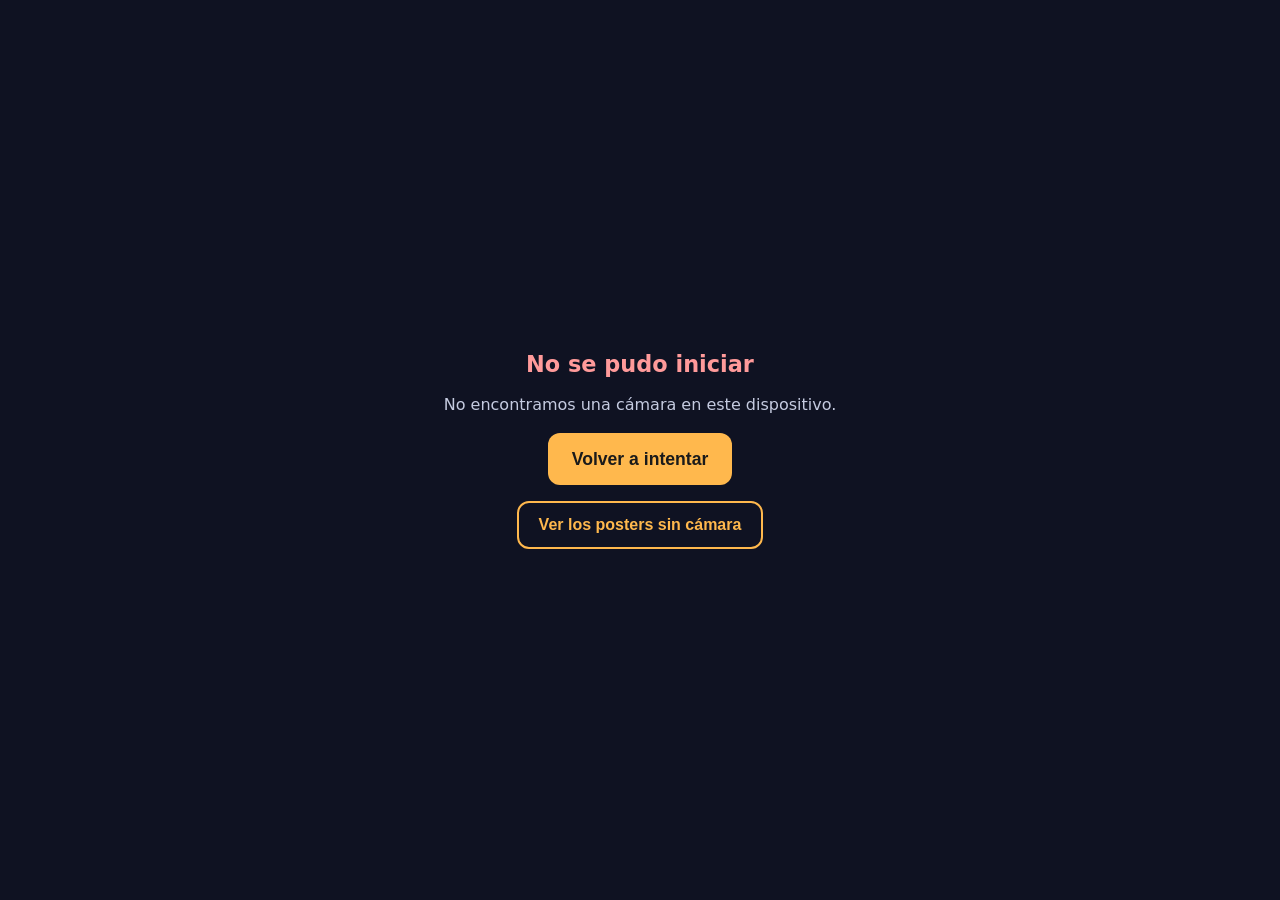
<file: index.html>
<!doctype html>
<html lang="es">
<head>
  <meta charset="utf-8">
  <!-- Viewport sin zoom para que la experiencia AR ocupe toda la pantalla -->
  <meta name="viewport" content="width=device-width, initial-scale=1, maximum-scale=1, user-scalable=no">
  <meta name="description" content="Apunta la cámara a un poster impreso y mira cómo cobra vida en realidad aumentada.">
  <meta name="theme-color" content="#0f1222">
  <!-- Icono en línea: evita una petición 404 a /favicon.ico -->
  <link rel="icon" href="data:image/svg+xml,%3Csvg xmlns='http://www.w3.org/2000/svg' viewBox='0 0 64 64'%3E%3Crect x='14' y='8' width='36' height='48' rx='4' fill='none' stroke='%23ffb84d' stroke-width='3'/%3E%3C/svg%3E">
  <title>Posters animados AR</title>
  <link rel="stylesheet" href="css/styles.css">
</head>
<body>

  <!-- ============ Estado de carga ============
       No hay pantalla de inicio: la cámara se abre en cuanto carga la página. -->
  <div id="estado-carga" class="pantalla" role="status" aria-live="polite">
    <div class="tarjeta">
      <!-- Texto alternativo del icono decorativo para lectores de pantalla -->
      <svg class="icono" viewBox="0 0 64 64" role="img" aria-label="Icono de un poster con una marca de realidad aumentada">
        <rect x="14" y="8" width="36" height="48" rx="4" fill="none" stroke="#ffb84d" stroke-width="3"/>
        <path d="M24 30 L30 36 L42 24" fill="none" stroke="#ffb84d" stroke-width="3" stroke-linecap="round" stroke-linejoin="round"/>
        <circle cx="32" cy="46" r="2.5" fill="#ffb84d"/>
      </svg>
      <div class="spinner" aria-hidden="true"></div>
      <p id="texto-carga">Abriendo la cámara…</p>
      <p class="nota">Si el navegador lo pide, permite el acceso a la cámara.</p>
    </div>
  </div>

  <!-- ============ Sobre la cámara (visible cuando la AR está lista) ============ -->
  <div id="capa-ar" hidden>
    <p id="aviso-escaneo" class="aviso-escaneo" role="status">Apunta la cámara a un poster</p>
    <button id="btn-sonido" class="boton-principal boton-sonido" type="button" hidden>Activar sonido</button>
  </div>

  <!-- ============ Estado de error ============ -->
  <div id="estado-error" class="pantalla" role="alert" hidden>
    <div class="tarjeta">
      <h2>No se pudo iniciar</h2>
      <p id="texto-error"></p>
      <button id="btn-reintentar" class="boton-principal" type="button">Volver a intentar</button>
      <button id="btn-sin-camara-error" class="boton-secundario" type="button" hidden>Ver los posters sin cámara</button>
    </div>
  </div>

  <!-- ============ Modo sin cámara ============
       Muestra cada poster con su imagen y su vídeo, sin AR. app.js rellena la lista. -->
  <main id="modo-sin-camara" class="pantalla pantalla-scroll" hidden>
    <div class="contenido-scroll">
      <h1>Posters sin cámara</h1>
      <p>Así se ven los posters. Para ver la animación sobre el poster impreso, usa la cámara.</p>
      <div id="lista-sin-camara" class="lista-sin-camara"></div>
      <button id="btn-volver-inicio" class="boton-secundario" type="button">Usar la cámara</button>
    </div>
  </main>

  <!-- Contenedor donde app.js crea la escena A-Frame + MindAR -->
  <div id="contenedor-ar"></div>

  <!-- Vídeos de los posters: viven fuera de la vista pero deben seguir reproduciéndose -->
  <div id="medios" aria-hidden="true"></div>

  <!-- Librerías locales (sin CDN) -->
  <script src="vendor/aframe-1.8.0.min.js"></script>
  <script src="vendor/mindar-image-aframe-1.2.5.prod.js"></script>
  <!-- Escenas en código (tipo "escena" en posters.json) -->
  <script src="js/escenas/cartas-del-alma.js"></script>
  <script src="js/app.js" defer></script>
</body>
</html>
</file>
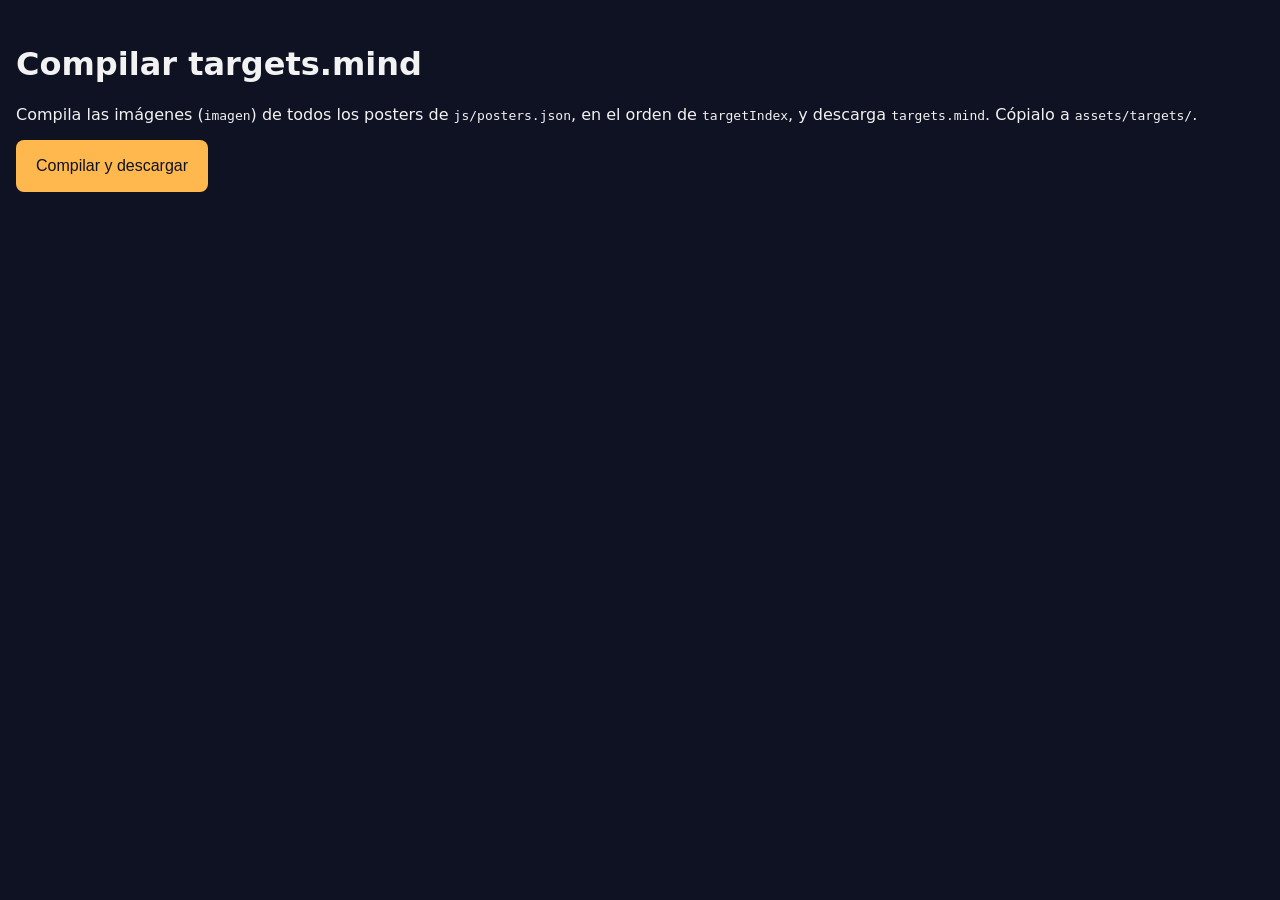
<file: herramientas/compilar-targets.html>
<!doctype html>
<html lang="es">
<head>
  <meta charset="utf-8">
  <meta name="viewport" content="width=device-width, initial-scale=1">
  <title>Compilar targets</title>
  <style>
    body { margin: 0; padding: 24px 16px; font-family: system-ui, sans-serif; background: #0f1222; color: #f2f2f2; }
    button { min-height: 52px; padding: 0 20px; border: 0; border-radius: 8px; background: #ffb84d; color: #0f1222; font-size: 16px; cursor: pointer; }
    #estado { white-space: pre-line; }
  </style>
  <script src="../vendor/mindar-image-aframe-1.2.5.prod.js"></script>
</head>
<body>
  <h1>Compilar targets.mind</h1>
  <p>Compila las imágenes (<code>imagen</code>) de todos los posters de <code>js/posters.json</code>, en el orden de <code>targetIndex</code>, y descarga <code>targets.mind</code>. Cópialo a <code>assets/targets/</code>.</p>
  <button id="compilar" type="button">Compilar y descargar</button>
  <p id="estado" role="status"></p>

  <script>
    const estado = document.getElementById('estado');

    function cargarImagen(url) {
      return new Promise((ok, ko) => {
        const img = new Image();
        img.onload = () => ok(img);
        img.onerror = () => ko(new Error(`No se pudo cargar ${url}`));
        img.src = url;
      });
    }

    // Devuelve el archivo compilado como ArrayBuffer (también lo usa la automatización con Playwright)
    async function compilarTargets() {
      const cfg = await fetch('../js/posters.json').then((r) => r.json());
      const posters = [...cfg.posters].sort((a, b) => a.targetIndex - b.targetIndex);
      posters.forEach((p, i) => {
        if (p.targetIndex !== i) throw new Error(`Falta el targetIndex ${i}`);
      });
      estado.textContent = `Cargando ${posters.length} imágenes…`;
      const imagenes = await Promise.all(posters.map((p) => cargarImagen(`../${p.imagen}`)));
      const compilador = new window.MINDAR.IMAGE.Compiler();
      await compilador.compileImageTargets(imagenes, (avance) => {
        estado.textContent = `Compilando… ${Math.round(avance)} %`;
      });
      const datos = await compilador.exportData();
      estado.textContent = `Listo: ${posters.map((p) => `${p.targetIndex} = ${p.id}`).join(', ')}`;
      return datos;
    }

    document.getElementById('compilar').addEventListener('click', async () => {
      try {
        const datos = await compilarTargets();
        const enlace = document.createElement('a');
        enlace.href = URL.createObjectURL(new Blob([datos]));
        enlace.download = 'targets.mind';
        enlace.click();
      } catch (err) {
        estado.textContent = `Error: ${err.message}`;
      }
    });
  </script>
</body>
</html>
</file>
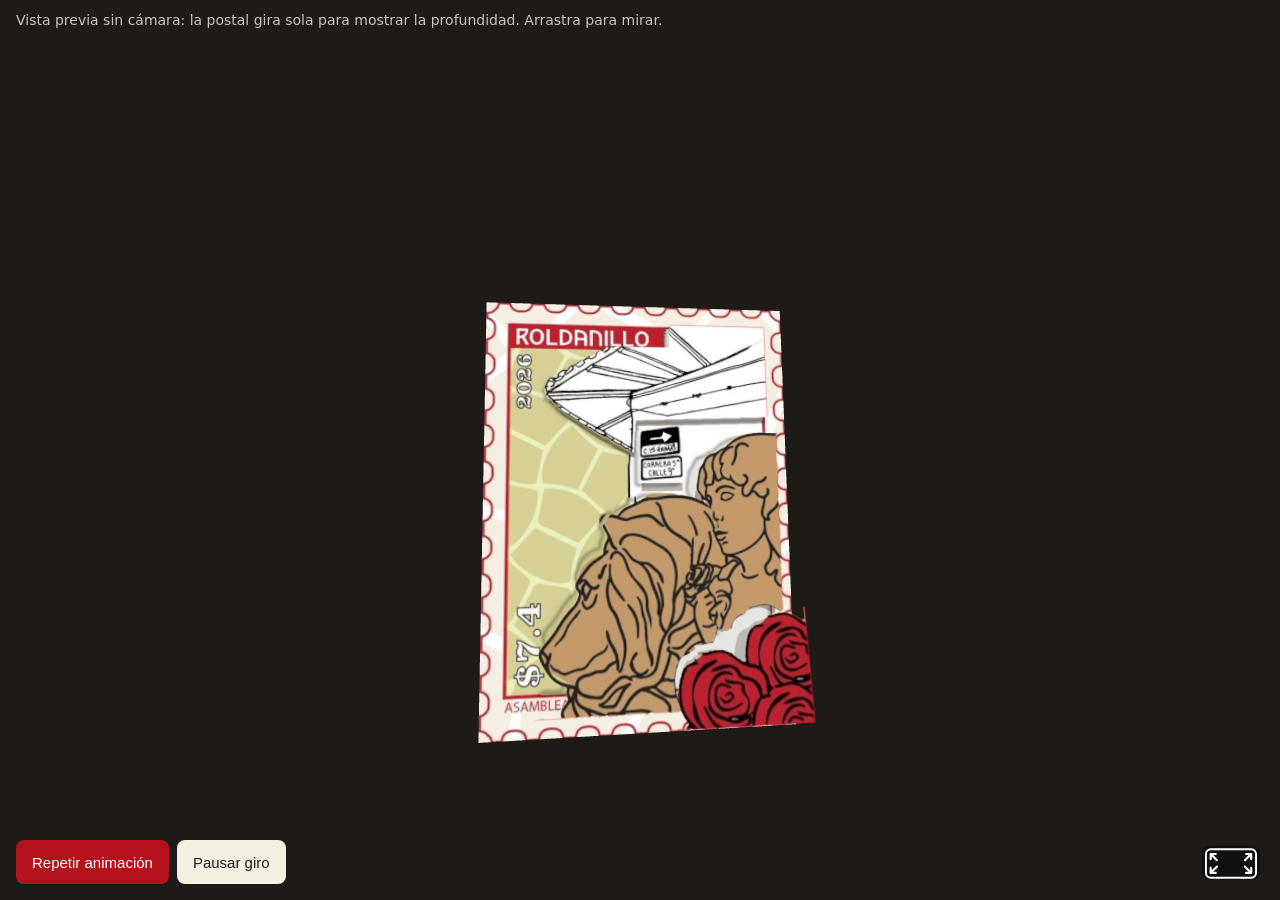
<file: herramientas/postal-roldanillo/vista-previa.html>
<!doctype html>
<html lang="es">
<head>
  <meta charset="utf-8">
  <meta name="viewport" content="width=device-width, initial-scale=1">
  <title>Vista previa · Cartas del Alma</title>
  <style>
    html, body { margin: 0; height: 100%; background: #1d1a17; font-family: system-ui, sans-serif; }
    .controles { position: fixed; left: 16px; bottom: 16px; z-index: 10; display: flex; gap: 8px; flex-wrap: wrap; }
    button { min-height: 44px; padding: 0 16px; border: 0; border-radius: 8px; background: #b5121b; color: #fff; font-size: 15px; cursor: pointer; }
    button.sec { background: #f5efe2; color: #1d1a17; }
    p.nota { position: fixed; top: 12px; left: 16px; right: 16px; margin: 0; color: #f5efe2; font-size: 14px; opacity: .8; z-index: 10; }
  </style>
  <script src="../../vendor/aframe-1.8.0.min.js"></script>
  <script src="../../js/escenas/cartas-del-alma.js"></script>
</head>
<body>
  <p class="nota">Vista previa sin cámara: la postal gira sola para mostrar la profundidad. Arrastra para mirar.</p>
  <div class="controles">
    <button id="repetir" type="button">Repetir animación</button>
    <button id="girar" class="sec" type="button">Pausar giro</button>
  </div>

  <a-scene renderer="antialias: true; colorManagement: true" background="color: #1d1a17" vr-mode-ui="enabled: false">
    <a-entity position="0 0.2 1.75"><a-camera position="0 0 0" look-controls="enabled: true" wasd-controls="enabled: false"></a-camera></a-entity>
    <!-- Mismo montaje que en la AR: la escena es hija del ancla de MindAR (aquí, un pivote que gira) -->
    <a-entity id="pivote" animation="property: rotation; from: -6 -28 0; to: -6 28 0; dir: alternate; dur: 5000; easing: easeInOutSine; loop: true">
      <a-entity id="postal" escena-cartas-del-alma="ruta: ../../assets/poster-3/"></a-entity>
    </a-entity>
  </a-scene>

  <script>
    const postal = document.getElementById('postal');
    const pivote = document.getElementById('pivote');
    const escena = document.querySelector('a-scene');
    const iniciar = () => postal.emit('mostrar');
    if (escena.hasLoaded) iniciar(); else escena.addEventListener('loaded', iniciar);

    document.getElementById('repetir').addEventListener('click', () => {
      postal.emit('ocultar');
      postal.components['escena-cartas-del-alma'].perdidoEn = -1e9;   // fuerza la intro
      postal.emit('mostrar');
    });
    let girando = true;
    document.getElementById('girar').addEventListener('click', (e) => {
      girando = !girando;
      pivote.components.animation[girando ? 'play' : 'pause']();
      e.target.textContent = girando ? 'Pausar giro' : 'Reanudar giro';
    });
  </script>
</body>
</html>
</file>
<file: css/styles.css>
/* ==========================================================
   styles.css — estilos de la experiencia AR de posters
   Tema oscuro fijo: la cámara y los overlays se leen mejor así.
   ========================================================== */

/* Colores como tokens: cambiarlos aquí cambia toda la app */
:root {
  --color-fondo: #0f1222;        /* fondo general */
  --color-texto: #f5f7ff;        /* texto principal (contraste > 15:1 sobre el fondo) */
  --color-secundario: #c5cbe0;   /* texto secundario (contraste > 9:1 sobre el fondo) */
  --color-acento: #ffb84d;       /* botones y spinner */
  --color-acento-texto: #1a1a1a; /* texto sobre el acento (contraste > 10:1) */
  --color-error: #ff9a9a;        /* títulos de error (contraste > 8:1) */
  --margen-lateral: 16px;        /* gutter mínimo en móvil */
}

/* El atributo hidden debe ganar siempre a las clases de display */
[hidden] {
  display: none !important;
}

*,
*::before,
*::after {
  box-sizing: border-box;
}

html,
body {
  margin: 0;
  height: 100%;
  background: var(--color-fondo);
  color: var(--color-texto);
  font-family: system-ui, -apple-system, "Segoe UI", Roboto, "Helvetica Neue", Arial, sans-serif;
  overflow: hidden;            /* sin scroll horizontal ni vertical en la experiencia */
  overscroll-behavior: none;
  -webkit-text-size-adjust: 100%;
}

/* ---------- Capas de pantalla completa ---------- */
.pantalla {
  position: fixed;
  inset: 0;
  z-index: 20;                 /* por encima de la escena AR */
  display: flex;
  align-items: center;
  justify-content: center;
  padding: var(--margen-lateral);
  background: var(--color-fondo);
}

/* La carga se superpone a la cámara ya abierta, así que es semitransparente */
#estado-carga {
  background: rgba(15, 18, 34, 0.85);
}

.tarjeta {
  width: 100%;
  max-width: 420px;
  display: flex;
  flex-direction: column;
  align-items: center;
  gap: 16px;
  text-align: center;
}

.icono {
  width: 96px;
  height: 96px;
}

h1 {
  margin: 0;
  font-size: 1.75rem;
  line-height: 1.2;
}

h2 {
  margin: 0;
  font-size: 1.4rem;
  color: var(--color-error);
}

p {
  margin: 0;
  line-height: 1.5;
  color: var(--color-secundario);
}

.nota {
  font-size: 0.9rem;
}

/* ---------- Botón principal (área táctil >= 52px) ---------- */
.boton-principal {
  appearance: none;
  border: 0;
  border-radius: 12px;
  min-height: 52px;
  padding: 14px 24px;
  font-size: 1.1rem;
  font-weight: 700;
  color: var(--color-acento-texto);
  background: var(--color-acento);
  cursor: pointer;
  -webkit-tap-highlight-color: transparent;
}

.boton-principal:focus-visible {
  outline: 3px solid #ffffff;
  outline-offset: 3px;
}

.boton-principal:active {
  transform: scale(0.98);
}

/* ---------- Indicador de carga ---------- */
.spinner {
  width: 48px;
  height: 48px;
  border: 4px solid rgba(255, 255, 255, 0.2);
  border-top-color: var(--color-acento);
  border-radius: 50%;
  animation: girar 0.9s linear infinite;
}

@keyframes girar {
  to {
    transform: rotate(360deg);
  }
}

@media (prefers-reduced-motion: reduce) {
  .spinner {
    animation-duration: 3s;    /* sigue indicando actividad, sin dar vueltas rápidas */
  }
}

/* ---------- Escena AR ---------- */
#contenedor-ar {
  position: fixed;
  inset: 0;
  z-index: 0;
  background: #000;
  overflow: hidden;
}

/* La escena ocupa su contenedor (atributo embedded de A-Frame) */
#contenedor-ar a-scene {
  width: 100%;
  height: 100%;
}

/* Vídeos fuera de la vista, pero sin display:none (Safari pausa lo que no se renderiza) */
#medios {
  position: fixed;
  left: 0;
  top: 0;
  width: 1px;
  height: 1px;
  opacity: 0;
  pointer-events: none;
  overflow: hidden;
}

/* Ocultamos la UI de A-Frame que no usamos (botón de VR/AR nativo) */
.a-enter-vr,
.a-loader-title {
  display: none !important;
}

/* ---------- Capa sobre la cámara: aviso de escaneo y botón de sonido ---------- */
#capa-ar {
  position: fixed;
  inset: 0;
  z-index: 10;                 /* sobre la escena, bajo las pantallas de carga y error */
  pointer-events: none;        /* los toques pasan a la página (y activan el sonido) */
}

.aviso-escaneo {
  position: absolute;
  left: var(--margen-lateral);
  right: var(--margen-lateral);
  bottom: calc(24px + env(safe-area-inset-bottom));
  margin: 0 auto;
  max-width: 360px;
  padding: 12px 16px;
  border-radius: 12px;
  text-align: center;
  color: var(--color-texto);
  background: rgba(15, 18, 34, 0.75);
}

.boton-sonido {
  position: absolute;
  top: calc(16px + env(safe-area-inset-top));
  right: var(--margen-lateral);
  pointer-events: auto;
}

/* ---------- Botón secundario (sin cámara) ---------- */
.boton-secundario {
  appearance: none;
  min-height: 48px;
  padding: 12px 20px;
  border: 2px solid var(--color-acento);
  border-radius: 12px;
  font-size: 1rem;
  font-weight: 600;
  color: var(--color-acento);
  background: transparent;
  cursor: pointer;
  -webkit-tap-highlight-color: transparent;
}

.boton-secundario:focus-visible {
  outline: 3px solid #ffffff;
  outline-offset: 3px;
}

/* ---------- Modo sin cámara: contenido desplazable ---------- */
.pantalla-scroll {
  display: block;
  overflow-y: auto;
  -webkit-overflow-scrolling: touch;
}

.contenido-scroll {
  width: 100%;
  max-width: 720px;
  margin: 0 auto;
  display: flex;
  flex-direction: column;
  gap: 16px;
  text-align: center;
  align-items: center;
  padding-bottom: 24px;
}

.lista-sin-camara {
  width: 100%;
  display: flex;
  flex-direction: column;
  gap: 24px;
}

.tarjeta-poster {
  width: 100%;
  display: flex;
  flex-direction: column;
  gap: 10px;
  align-items: center;
}

.tarjeta-poster img,
.tarjeta-poster video {
  width: 100%;
  height: auto;
  border-radius: 8px;
}

.nota-poster {
  font-size: 0.9rem;
}

.tarjeta-poster h2 {
  font-size: 1.2rem;
  color: var(--color-texto);
}
</file>
